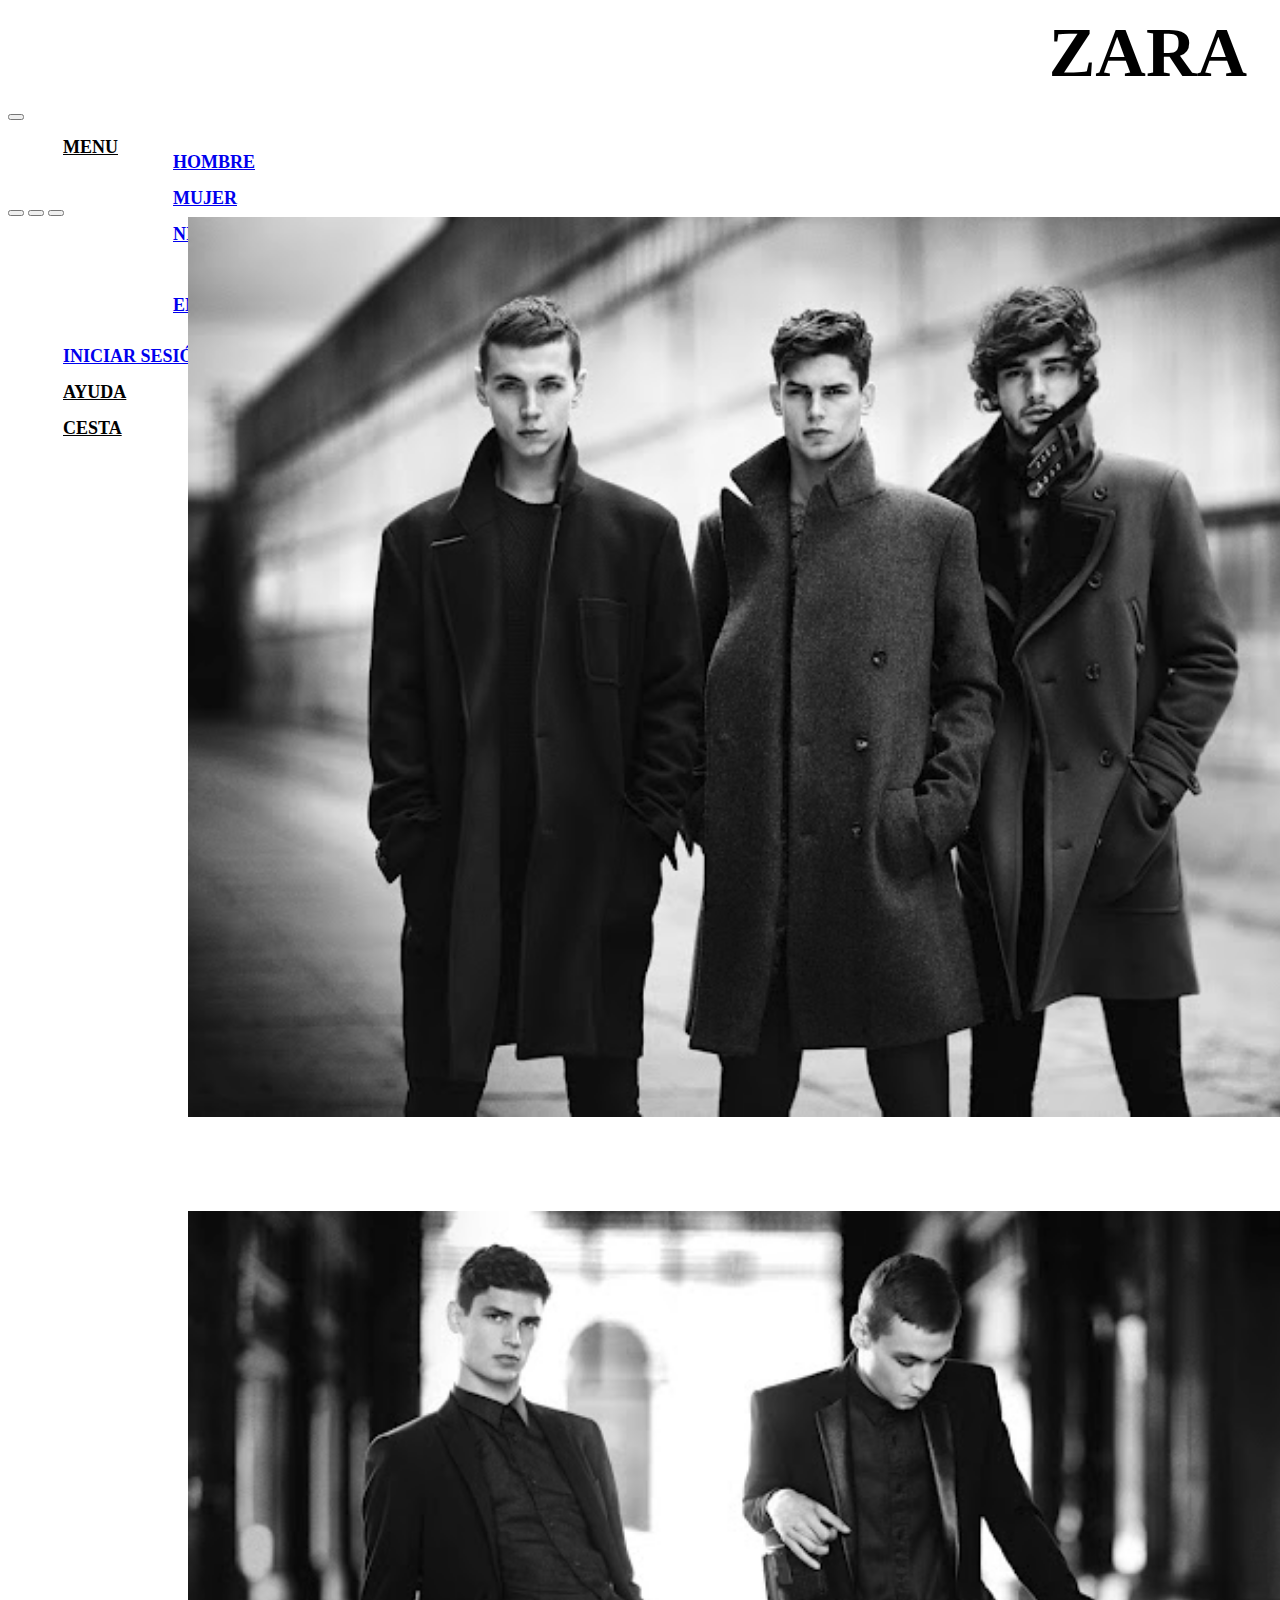
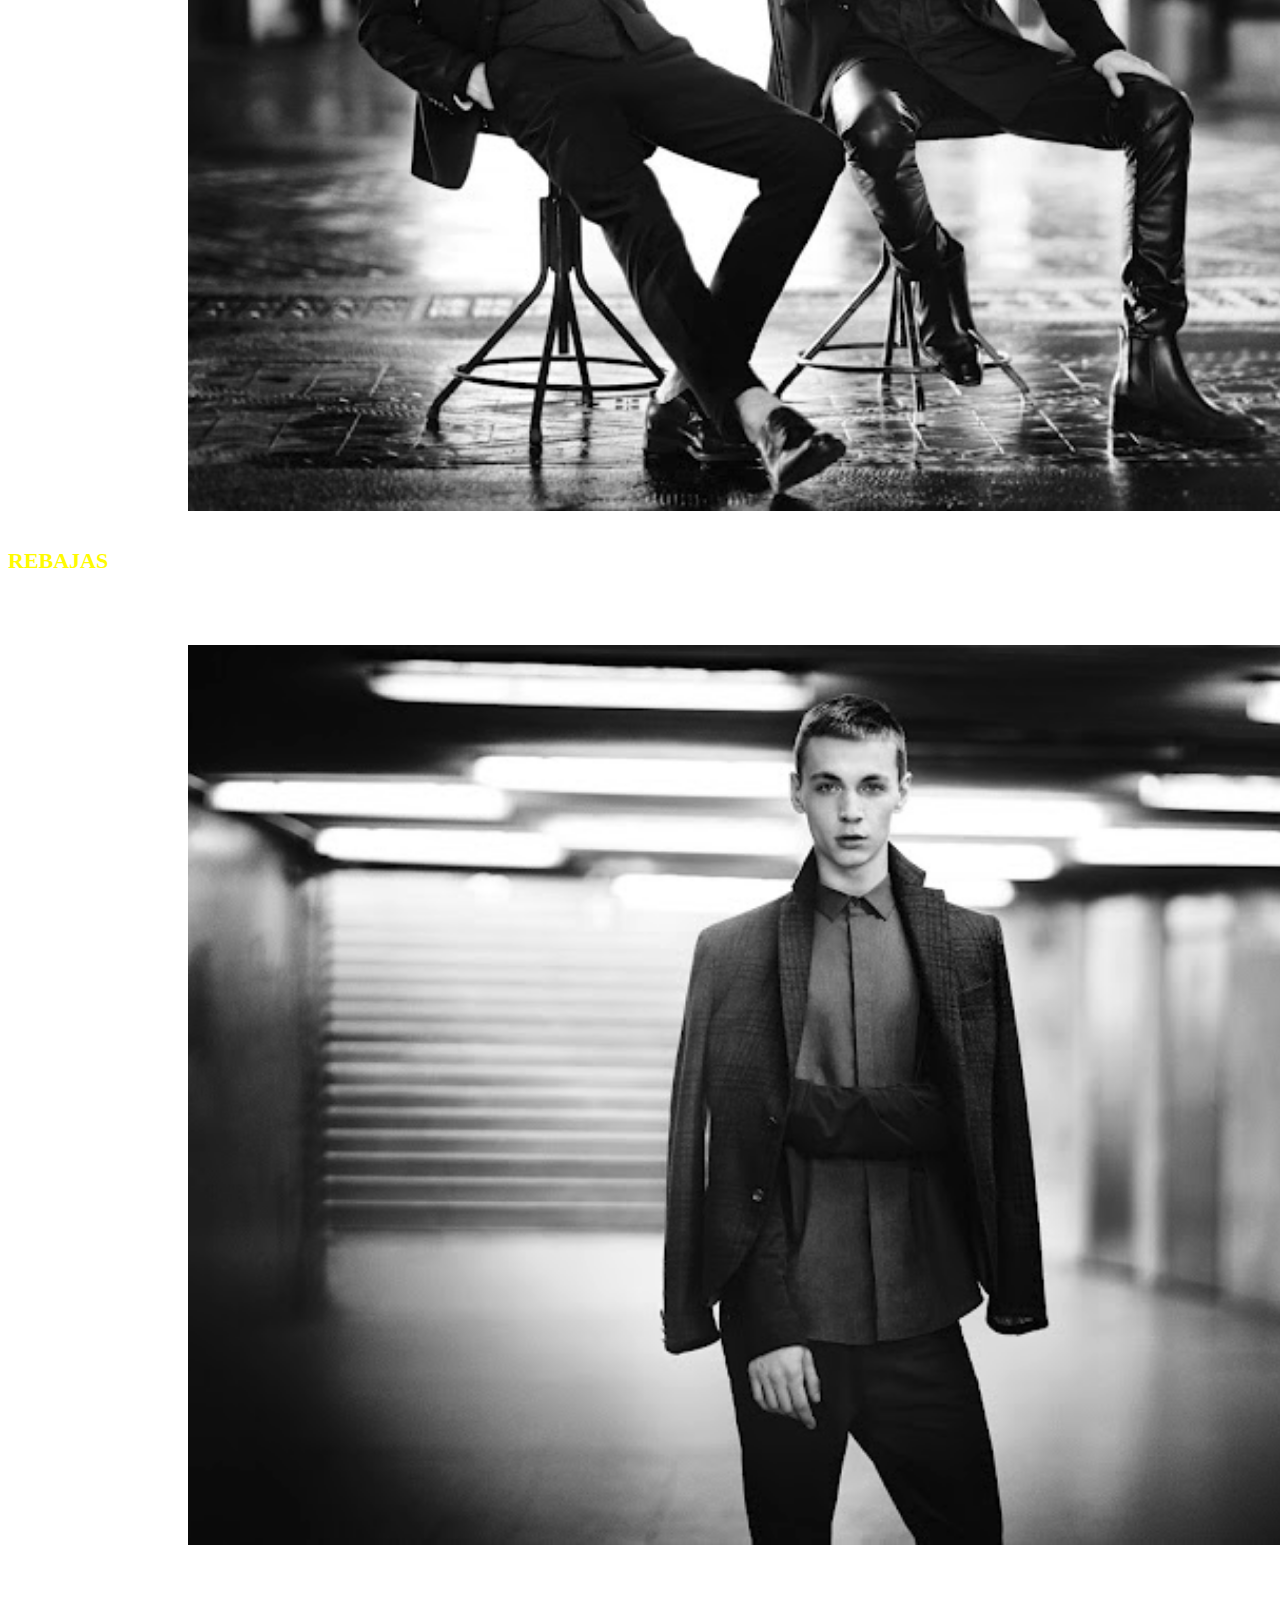
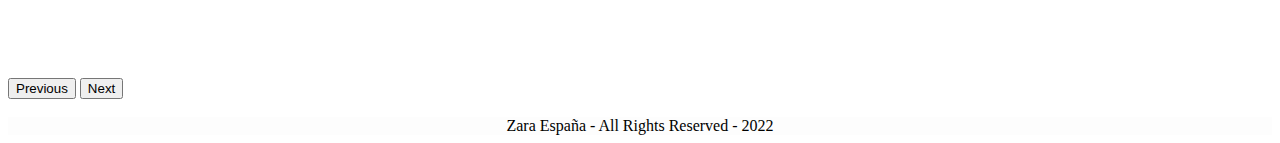
<file: index.html>
<!DOCTYPE html>
<html lang="en">

<head>
    <meta charset="UTF-8">
    <meta http-equiv="X-UA-Compatible" content="IE=edge">
    <meta name="viewport" content="width=device-width, initial-scale=1.0">
    <link href="https://cdn.jsdelivr.net/npm/bootstrap@5.1.3/dist/css/bootstrap.min.css" rel="stylesheet" integrity="sha384-1BmE4kWBq78iYhFldvKuhfTAU6auU8tT94WrHftjDbrCEXSU1oBoqyl2QvZ6jIW3" crossorigin="anonymous">
    <link rel="stylesheet" href="estiloIndex.css">
    <link rel="preconnect" href="https://fonts.googleapis.com">
<link rel="preconnect" href="https://fonts.gstatic.com" crossorigin>
<link rel="preconnect" href="https://fonts.googleapis.com">
<link rel="preconnect" href="https://fonts.gstatic.com" crossorigin>
    <link rel="shortcut icon" href="../Zara Logo.png" type="image/x-icon">

</head>

<body>
    <header>ZARA</header>
        <!-- <nav id="uno">
            <ul class="navegador-flex">
                <li><a href="hombrecategoria.html">MENU</a> 
                <li><a href="iniciarsesion.html">INICIAR SESION</a>
                <li><a href="chat.html">AYUDA</a>
                <li>CESTA</li>
            </ul>
        </nav> -->

        <nav class="navbar navbar-expand-lg navbar-light " style="height: 60px; background-color: white; color: black;">
            <div class="container-fluid">
              <a class="navbar-brand" href="#"></a>
              <button class="navbar-toggler" type="button" data-bs-toggle="collapse" data-bs-target="#navbarSupportedContent" aria-controls="navbarSupportedContent" aria-expanded="false" aria-label="Toggle navigation">
                <span class="navbar-toggler-icon"></span>
              </button>
              <div class="collapse navbar-collapse" id="navbarSupportedContent">
                <ul class="navbar-nav me-auto mb-2 mb-lg-0">
                    <li class="nav-item dropdown" >
                        <a class="nav-link dropdown-toggle" href="#" id="navbarDropdown" role="button" data-bs-toggle="dropdown" aria-expanded="false" style="color: black;">
                          MENU
                        </a>
                        <ul class="dropdown-menu" aria-labelledby="navbarDropdown">
                          <li><a class="dropdown-item" href="./pages/hombre.html">HOMBRE</a></li>
                          <li><a class="dropdown-item" href="./pages/mujer.html">MUJER</a></li>
                          <li><a class="dropdown-item" href="#">NIÑOS</a></li>
                          <li><hr class="dropdown-divider"></li>
                          <li><a class="dropdown-item" href="#">ENJOY IT</a></li>
                        </ul>
                      </li>
                  <li class="nav-item">
                    <a class="nav-link active" aria-current="page" href="./pages/iniciarsesion.html">INICIAR SESIÓN</a>
                  </li>
                  <li class="nav-item">
                    <a class="nav-link" href="./pages/ayuda.html" style="color: black;">AYUDA</a>
                  </li>
                  <li class="nav-item">
                    <a class="nav-link active" href="./pages/cesta.html" tabindex="-1" aria-disabled="true" style="color:black;" >CESTA</a>
                  </li>
                </ul>
                <form class="d-flex">
                  <input class="form-control me-2" type="search" placeholder="Escribe para buscar" aria-label="Search" style="height: 30px; text-align: left;margin: 20px 22px;">
                  <button class="btn btn-outline-success" type="submit" style="color: rgb(255, 255, 255); height: 40px; margin: 15px 15px; padding: 4px; border-radius: rgb(2, 2, 2);background-color: black;">BUSCAR</button>
                </form>
              </div>
            </div>
          </nav>
        <br><br>
          <div id="carouselExampleDark" class="carousel carousel-dark slide" data-bs-ride="carousel">
            <div class="carousel-indicators">
              <button type="button" data-bs-target="#carouselExampleDark" data-bs-slide-to="0" class="active" aria-current="true" aria-label="Slide 1"></button>
              <button type="button" data-bs-target="#carouselExampleDark" data-bs-slide-to="1" aria-label="Slide 2"></button>
              <button type="button" data-bs-target="#carouselExampleDark" data-bs-slide-to="2" aria-label="Slide 3"></button>
            </div>
            <div class="carousel-inner">
              <div class="carousel-item active" data-bs-interval="10000">
                <img src="./image/hombre_zara_campaña-fw-2013-14_0 (1).jpg" class="d-block w-80 divimg" alt="...">
                <div class="carousel-caption d-none d-md-block">
                  <h5 class="textoindex">NEW COLECTION</h5>
                  <p class="textoindex">Autumn - Winter 2022.</p>
                </div>
              </div>
              <div class="carousel-item" data-bs-interval="2000">
                <img src="./image/hombre_zara_campaña-fw-2013-14.jpg" class="d-block w-80 divimg" alt="...">
                <div class="carousel-caption d-none d-md-block">
                  <h5 class="textoindex" style="font-size: 22px;font-weight: bolder; color: rgb(255, 251, 0);">REBAJAS</h5>
                  <p class="textoindex">Valido hasta el 6 de Marzo de 2022.</p>
                </div>
              </div>
              <div class="carousel-item">
                <img src="./image/hombre_zara_campaña-fw-2013-14_5.jpg" class="d-block w-80 divimg" alt="...">
                <div class="carousel-caption d-none d-md-block">
                  <h5 class="textoindex" style="font-size: 22px;font-weight: bolder;">ENJOY IT</h5>
                  <p class="textoindex">Express yourself.</p>
                </div>
              </div>
            </div>
            <button class="carousel-control-prev" type="button" data-bs-target="#carouselExampleDark" data-bs-slide="prev">
              <span class="carousel-control-prev-icon" aria-hidden="true"></span>
              <span class="visually-hidden">Previous</span>
            </button>
            <button class="carousel-control-next" type="button" data-bs-target="#carouselExampleDark" data-bs-slide="next">
              <span class="carousel-control-next-icon" aria-hidden="true"></span>
              <span class="visually-hidden">Next</span>
            </button>
          </div>     
          <br>
          
 
<footer class="footer">Zara España - All Rights Reserved - 2022</footer>
<script src="https://cdn.jsdelivr.net/npm/bootstrap@5.1.3/dist/js/bootstrap.bundle.min.js" integrity="sha384-ka7Sk0Gln4gmtz2MlQnikT1wXgYsOg+OMhuP+IlRH9sENBO0LRn5q+8nbTov4+1p" crossorigin="anonymous"></script>

</body>

</html>
</file>
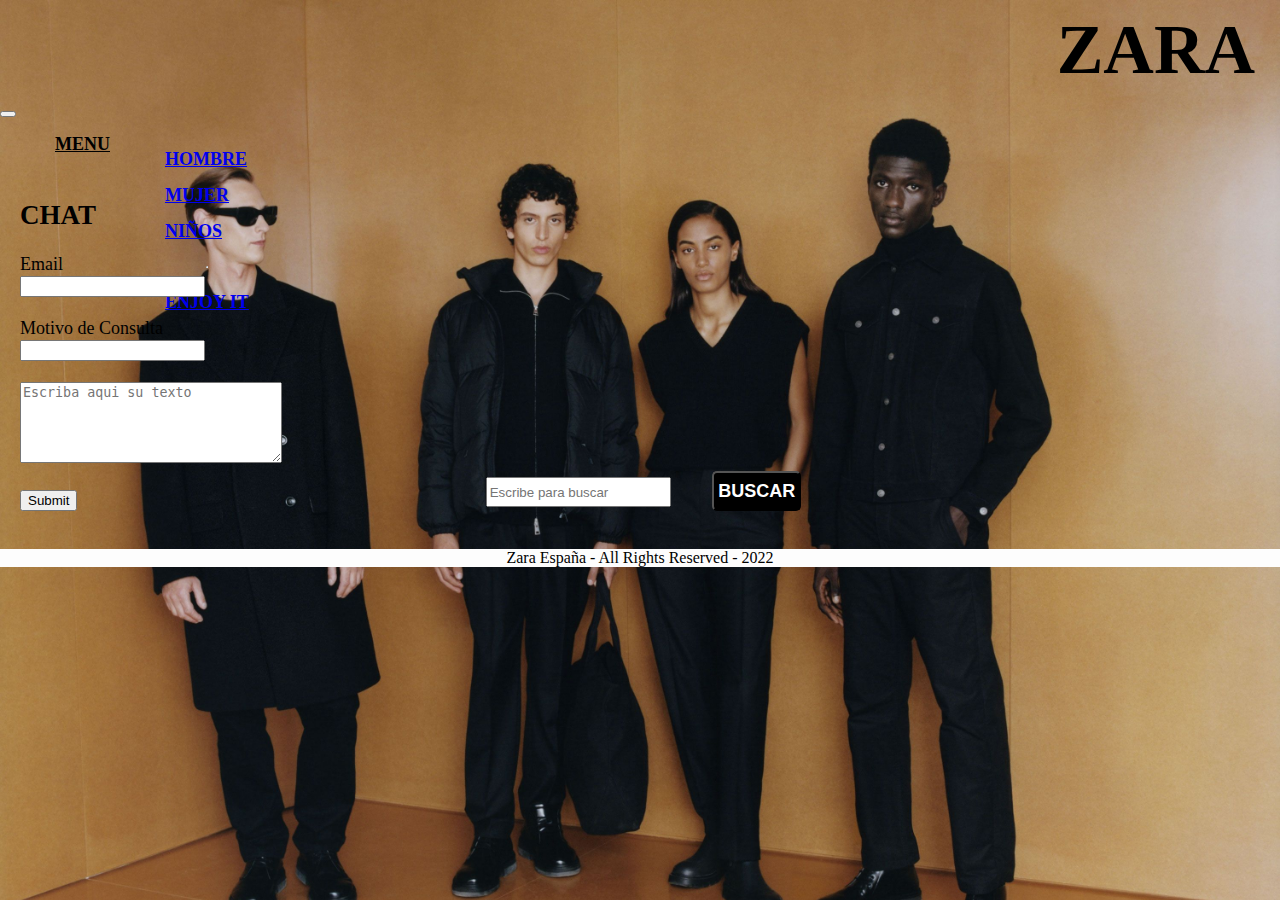
<file: pages/ayuda.html>
<!DOCTYPE html>
<html lang="en">

<head>
    <meta charset="UTF-8">
    <meta http-equiv="X-UA-Compatible" content="IE=edge">
    <meta name="viewport" content="width=device-width, initial-scale=1.0">
    <link href="https://cdn.jsdelivr.net/npm/bootstrap@5.1.3/dist/css/bootstrap.min.css" rel="stylesheet" integrity="sha384-1BmE4kWBq78iYhFldvKuhfTAU6auU8tT94WrHftjDbrCEXSU1oBoqyl2QvZ6jIW3" crossorigin="anonymous">
    <link rel="stylesheet" href="../estiloIndex.css">
    <link rel="preconnect" href="https://fonts.googleapis.com">
<link rel="preconnect" href="https://fonts.gstatic.com" crossorigin>
<link rel="preconnect" href="https://fonts.googleapis.com">
<link rel="preconnect" href="https://fonts.gstatic.com" crossorigin>
    <link rel="shortcut icon" href="../Zara Logo.png" type="image/x-icon">

</head>

<body class="fondodepantalla1">
    <header>ZARA</header>
        <!-- <nav id="uno">
            <ul class="navegador-flex">
                <li><a href="hombrecategoria.html">MENU</a> 
                <li><a href="iniciarsesion.html">INICIAR SESION</a>
                <li><a href="chat.html">AYUDA</a>
                <li>CESTA</li>
            </ul>
        </nav> -->

        <nav class="navbar navbar-expand-lg navbar-light" style="height: 60px; color: black;">
            <div class="container-fluid">
              <a class="navbar-brand" href="#"></a>
              <button class="navbar-toggler" type="button" data-bs-toggle="collapse" data-bs-target="#navbarSupportedContent" aria-controls="navbarSupportedContent" aria-expanded="false" aria-label="Toggle navigation">
                <span class="navbar-toggler-icon"></span>
              </button>
              <div class="collapse navbar-collapse" id="navbarSupportedContent">
                <ul class="navbar-nav me-auto mb-2 mb-lg-0">
                    <li class="nav-item dropdown" >
                        <a class="nav-link dropdown-toggle" href="#" id="navbarDropdown" role="button" data-bs-toggle="dropdown" aria-expanded="false" style="color: black;">
                          MENU
                        </a>
                        <ul class="dropdown-menu" aria-labelledby="navbarDropdown">
                          <li><a class="dropdown-item" href="./hombre.html">HOMBRE</a></li>
                          <li><a class="dropdown-item" href="./mujer.html">MUJER</a></li>
                          <li><a class="dropdown-item" href="#">NIÑOS</a></li>
                          <li><hr class="dropdown-divider"></li>
                          <li><a class="dropdown-item" href="#">ENJOY IT</a></li>
                        </ul>
                      </li>
                  <li class="nav-item">
                    <a class="nav-link active" aria-current="page" href="iniciarsesion.html">INICIAR SESIÓN</a>
                  </li>
                  <li class="nav-item" href=>
                    <a class="nav-link" href="./ayuda.html" style="color: black;" >AYUDA</a>
                  </li>
                  <li class="nav-item">
                    <a class="nav-link active" href="./cesta.html" tabindex="-1" aria-disabled="true" style="color: black;" >CESTA</a>
                  </li>
                </ul>
                <form class="d-flex">
                  <input class="form-control me-2" type="search" placeholder="Escribe para buscar" aria-label="Search" style="height: 30px; text-align: left;margin: 20px 22px;">
                  <button class="btn btn-outline-success" type="submit" style="color: rgb(255, 255, 255); height: 40px; margin: 15px 15px; padding: 4px; border-radius: rgb(2, 2, 2);background-color: black;">BUSCAR</button>
                </form>
              </div>
            </div>
          </nav>
        <br>
      

      
      
        <form style="background: left;" class="form">
          <h2>CHAT</h2>
          <label for="Email">Email</label>
          <br>
          <input type="email" id="Email">
          <br><br>
          <label for="MotivodeConsulta">Motivo de Consulta</label>
          <br>
          <input type="text" id=MotivodeConsulta>
          <br><br>
          <textarea name="" id="" cols="30" rows="5" placeholder="Escriba aqui su texto"></textarea>
          <br><br>
          <input type="submit">
          </form>
    

     <br>
     <footer class="footer">Zara España - All Rights Reserved - 2022</footer>
     <script src="https://cdn.jsdelivr.net/npm/bootstrap@5.1.3/dist/js/bootstrap.bundle.min.js" integrity="sha384-ka7Sk0Gln4gmtz2MlQnikT1wXgYsOg+OMhuP+IlRH9sENBO0LRn5q+8nbTov4+1p" crossorigin="anonymous"></script>

</body>


</html>
</file>
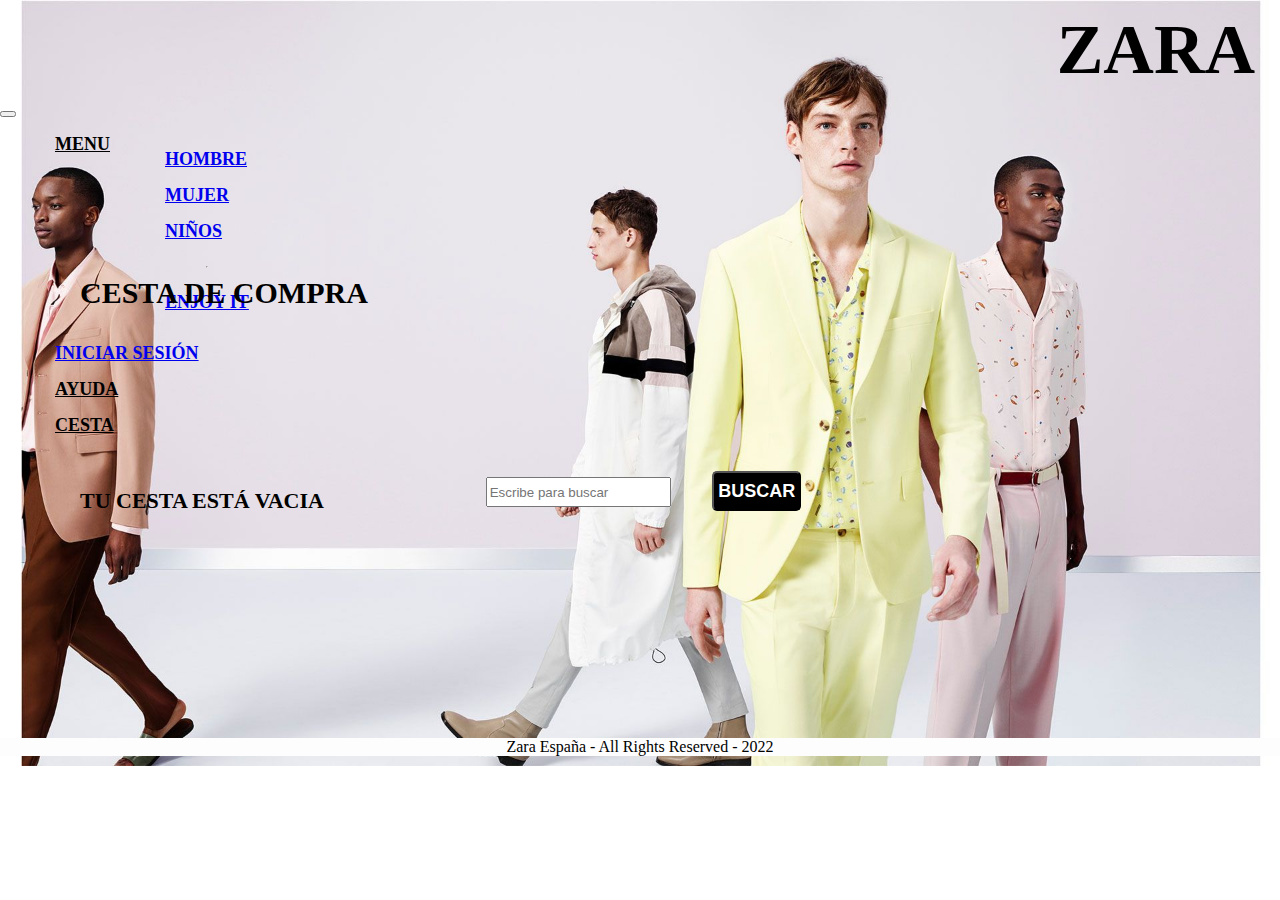
<file: pages/cesta.html>
<!DOCTYPE html>
<html lang="en">

<head>
    <meta charset="UTF-8">
    <meta http-equiv="X-UA-Compatible" content="IE=edge">
    <meta name="viewport" content="width=device-width, initial-scale=1.0">
    <link href="https://cdn.jsdelivr.net/npm/bootstrap@5.1.3/dist/css/bootstrap.min.css" rel="stylesheet" integrity="sha384-1BmE4kWBq78iYhFldvKuhfTAU6auU8tT94WrHftjDbrCEXSU1oBoqyl2QvZ6jIW3" crossorigin="anonymous">
    <link rel="stylesheet" href="../estiloIndex.css">
    <link rel="preconnect" href="https://fonts.googleapis.com">
<link rel="preconnect" href="https://fonts.gstatic.com" crossorigin>
<link rel="preconnect" href="https://fonts.googleapis.com">
<link rel="preconnect" href="https://fonts.gstatic.com" crossorigin>
    <link rel="shortcut icon" href="../Zara Logo.png" type="image/x-icon">

</head>

<body class="fondodepantalla">
    <header>ZARA</header>
        <!-- <nav id="uno">
            <ul class="navegador-flex">
                <li><a href="hombrecategoria.html">MENU</a> 
                <li><a href="iniciarsesion.html">INICIAR SESION</a>
                <li><a href="chat.html">AYUDA</a>
                <li>CESTA</li>
            </ul>
        </nav> -->

        <nav class="navbar navbar-expand-lg navbar-light " style="height: 60px; color: black;">
            <div class="container-fluid">
              <a class="navbar-brand" href="#"></a>
              <button class="navbar-toggler" type="button" data-bs-toggle="collapse" data-bs-target="#navbarSupportedContent" aria-controls="navbarSupportedContent" aria-expanded="false" aria-label="Toggle navigation">
                <span class="navbar-toggler-icon"></span>
              </button>
              <div class="collapse navbar-collapse" id="navbarSupportedContent">
                <ul class="navbar-nav me-auto mb-2 mb-lg-0">
                    <li class="nav-item dropdown" >
                        <a class="nav-link dropdown-toggle" href="#" id="navbarDropdown" role="button" data-bs-toggle="dropdown" aria-expanded="false" style="color: black;">
                          MENU
                        </a>
                        <ul class="dropdown-menu" aria-labelledby="navbarDropdown">
                          <li><a class="dropdown-item" href="./hombre.html">HOMBRE</a></li>
                          <li><a class="dropdown-item" href="./mujer.html">MUJER</a></li>
                          <li><a class="dropdown-item" href="#">NIÑOS</a></li>
                          <li><hr class="dropdown-divider"></li>
                          <li><a class="dropdown-item" href="#">ENJOY IT</a></li>
                        </ul>
                      </li>
                  <li class="nav-item">
                    <a class="nav-link active" aria-current="page" href="./iniciarsesion.html">INICIAR SESIÓN</a>
                  </li>
                  <li class="nav-item">
                    <a class="nav-link" href="./ayuda.html" style="color: black;">AYUDA</a>
                  </li>
                  <li class="nav-item">
                    <a class="nav-link active" href="./cesta.html" tabindex="-1" aria-disabled="true" style="color: black;" >CESTA</a>
                  </li>
                </ul>
                <form class="d-flex">
                  <input class="form-control me-2" type="search" placeholder="Escribe para buscar" aria-label="Search" style="height: 30px; text-align: left;margin: 20px 22px;">
                  <button class="btn btn-outline-success" type="submit" style="color: rgb(255, 255, 255); height: 40px; margin: 15px 15px; padding: 4px; border-radius: rgb(2, 2, 2);background-color: black;">BUSCAR</button>
                </form>
              </div>
            </div>
          </nav>
        <br><br>
       
        <h2 style="font-weight: bolder; font-size: 30px;margin: 80px;color: black;">CESTA DE COMPRA</h2>
        <br>
        <h3 style="font-weight: bold;font-size: 22px;margin: 80px;color: black;">TU CESTA ESTÁ VACIA</h3> 

          <br><br><br><br><br><br><br><br>
          
 
<footer class="footer">Zara España - All Rights Reserved - 2022</footer>
<script src="https://cdn.jsdelivr.net/npm/bootstrap@5.1.3/dist/js/bootstrap.bundle.min.js" integrity="sha384-ka7Sk0Gln4gmtz2MlQnikT1wXgYsOg+OMhuP+IlRH9sENBO0LRn5q+8nbTov4+1p" crossorigin="anonymous"></script>

</body>

</html>
</file>
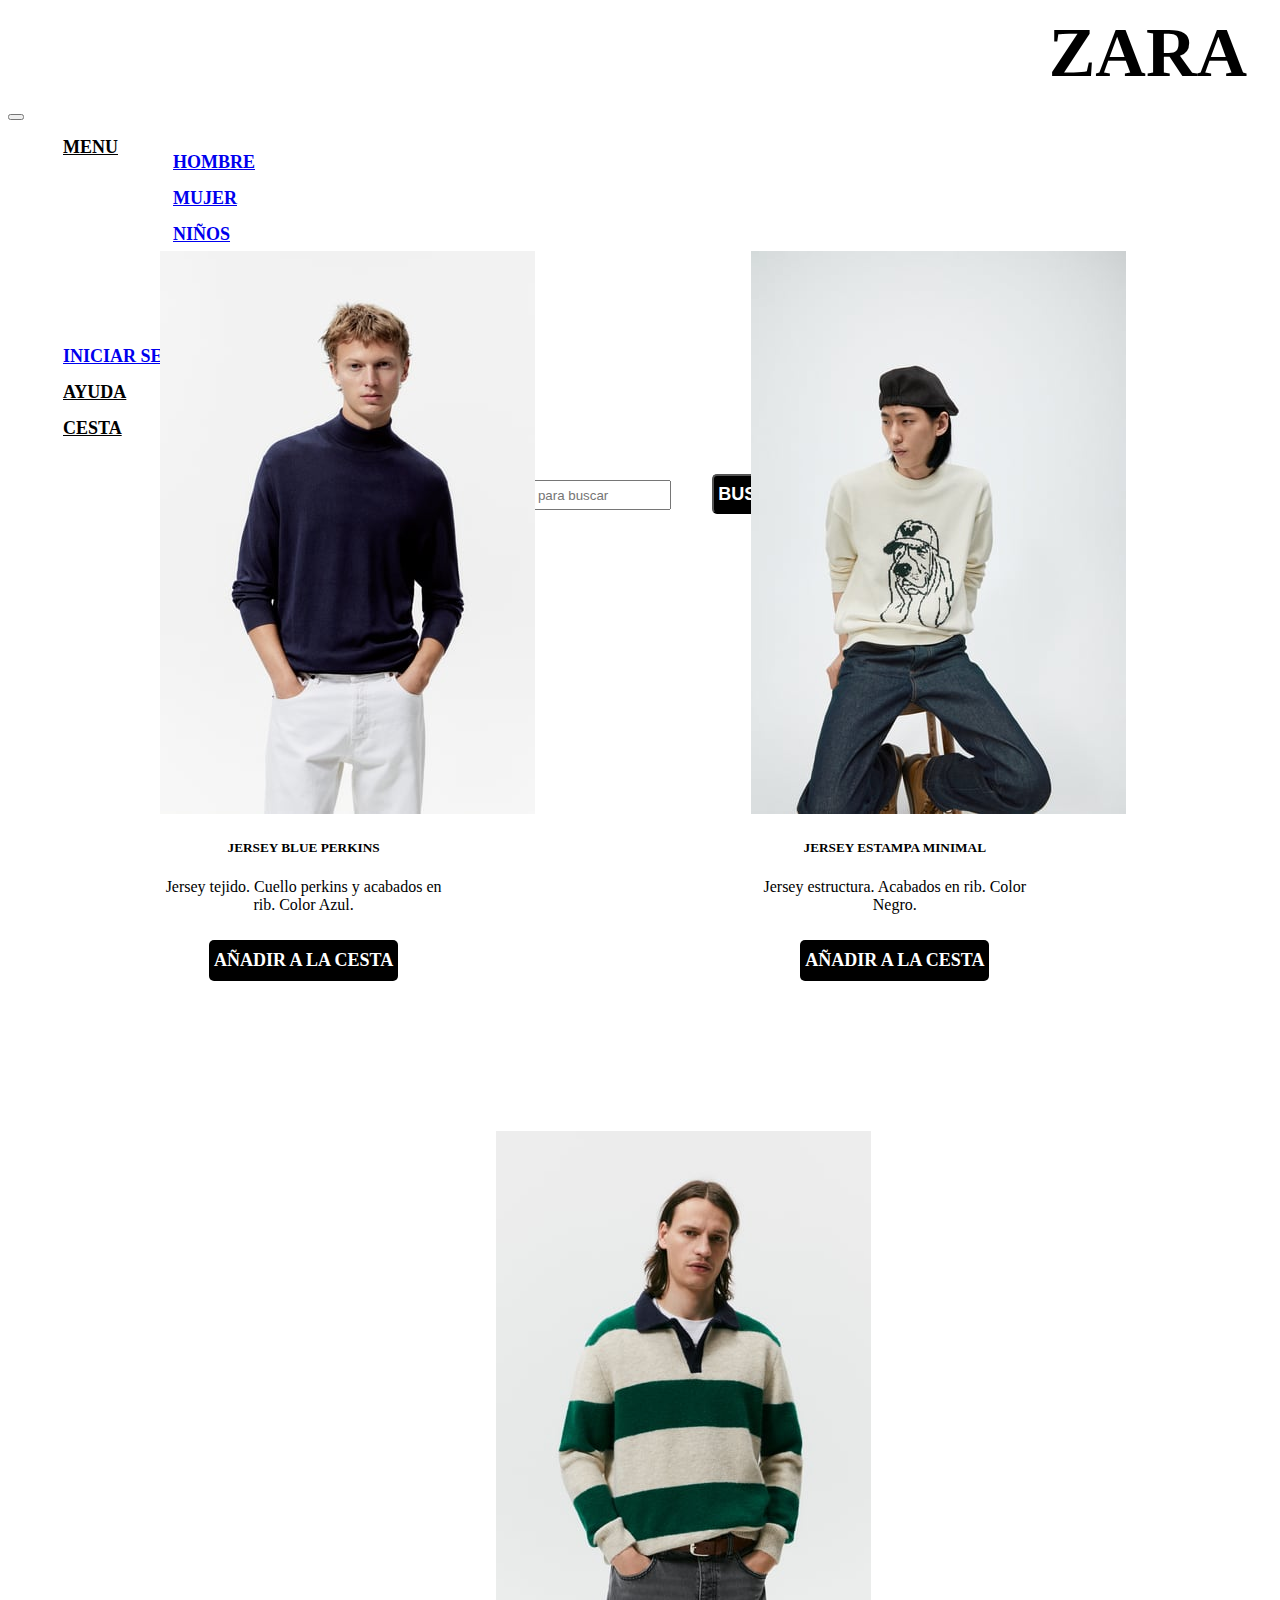
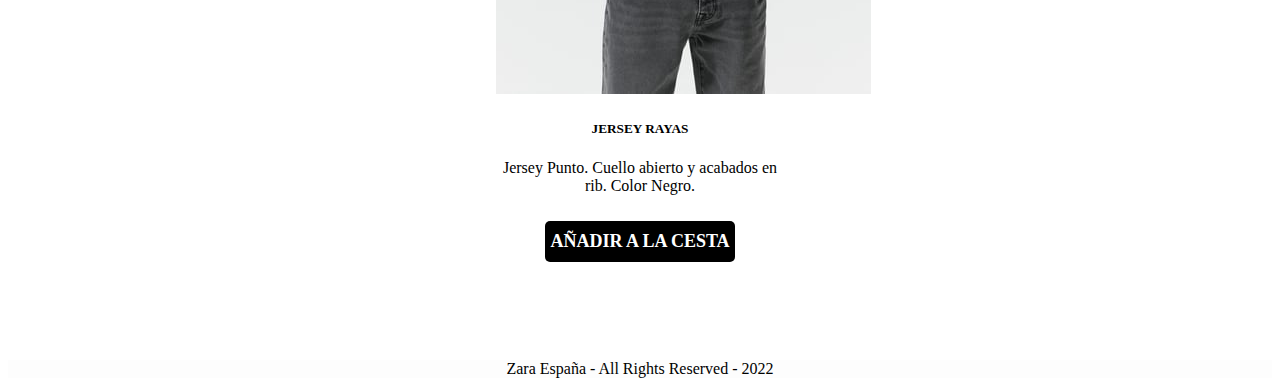
<file: pages/hombre.html>
<!DOCTYPE html>
<html lang="en">

<head>
    <meta charset="UTF-8">
    <meta http-equiv="X-UA-Compatible" content="IE=edge">
    <meta name="viewport" content="width=device-width, initial-scale=1.0">
    <link href="https://cdn.jsdelivr.net/npm/bootstrap@5.1.3/dist/css/bootstrap.min.css" rel="stylesheet" integrity="sha384-1BmE4kWBq78iYhFldvKuhfTAU6auU8tT94WrHftjDbrCEXSU1oBoqyl2QvZ6jIW3" crossorigin="anonymous">
    <link rel="stylesheet" href="../estiloIndex.css">
    <link rel="preconnect" href="https://fonts.googleapis.com">
<link rel="preconnect" href="https://fonts.gstatic.com" crossorigin>
<link rel="preconnect" href="https://fonts.googleapis.com">
<link rel="preconnect" href="https://fonts.gstatic.com" crossorigin>
    <link rel="shortcut icon" href="../Zara Logo.png" type="image/x-icon">

</head>

<body>
    <header>ZARA</header>
        <!-- <nav id="uno">
            <ul class="navegador-flex">
                <li><a href="hombrecategoria.html">MENU</a> 
                <li><a href="iniciarsesion.html">INICIAR SESION</a>
                <li><a href="chat.html">AYUDA</a>
                <li>CESTA</li>
            </ul>
        </nav> -->
        <nav class="navbar navbar-expand-lg navbar-light " style="height: 60px; color: black;">
          <div class="container-fluid">
            <a class="navbar-brand" href="#"></a>
            <button class="navbar-toggler" type="button" data-bs-toggle="collapse" data-bs-target="#navbarSupportedContent" aria-controls="navbarSupportedContent" aria-expanded="false" aria-label="Toggle navigation">
              <span class="navbar-toggler-icon"></span>
            </button>
            <div class="collapse navbar-collapse" id="navbarSupportedContent">
              <ul class="navbar-nav me-auto mb-2 mb-lg-0">
                  <li class="nav-item dropdown" >
                      <a class="nav-link dropdown-toggle" href="#" id="navbarDropdown" role="button" data-bs-toggle="dropdown" aria-expanded="false" style="color: black;">
                        MENU
                      </a>
                      <ul class="dropdown-menu" aria-labelledby="navbarDropdown">
                        <li><a class="dropdown-item" href="./hombre.html">HOMBRE</a></li>
                        <li><a class="dropdown-item" href="./mujer.html">MUJER</a></li>
                        <li><a class="dropdown-item" href="#">NIÑOS</a></li>
                        <li><hr class="dropdown-divider"></li>
                        <li><a class="dropdown-item" href="#">ENJOY IT</a></li>
                      </ul>
                    </li>
                <li class="nav-item">
                  <a class="nav-link active" aria-current="page" href="./iniciarsesion.html">INICIAR SESIÓN</a>
                </li>
                <li class="nav-item">
                  <a class="nav-link" href="./ayuda.html" style="color: black;">AYUDA</a>
                </li>
                <li class="nav-item">
                  <a class="nav-link active" tabindex="-1" aria-disabled="true" style="color: black;" href="./cesta.html">CESTA</a>
                </li>
              </ul>
              <form class="d-flex">
                <input class="form-control me-2" type="search" placeholder="Escribe para buscar" aria-label="Search" style="height: 30px; text-align: left;margin: 20px 22px;">
                <button class="btn btn-outline-success" type="submit" style="color: rgb(255, 255, 255); height: 40px; margin: 15px 15px; padding: 4px; border-radius: rgb(2, 2, 2);background-color: black;">BUSCAR</button>
              </form>
            </div>
          </div>
        </nav>
        <br>
        <div class="card-group card-flex">
        <div class="card" style="width: 18rem;margin: 40px;padding: 30px;">
          <img src="../image/Jerseyblue.jpg" class="card-img-top" alt="...">
          <div class="card-body" style="text-align: center;">
            <h5 class="card-title">JERSEY BLUE PERKINS</h5>
            <p class="card-text">Jersey tejido. Cuello perkins y acabados en rib. Color Azul.</p>
            <a href="#" class="btn btn-primary" style="color: rgb(255, 255, 255); background-color: black;">AÑADIR A LA CESTA</a>
          </div>
        </div>
        <br>
        <div class="card" style="width: 18rem; margin: 40px;padding: 30px;">
          <img src="../image/jerseyestampa.jpg" class="card-img-top" alt="...">
          <div class="card-body" style="text-align: center;" >
            <h5 class="card-title">JERSEY ESTAMPA MINIMAL</h5>
            <p class="card-text">Jersey estructura. Acabados en rib. Color Negro.</p>
            <a href="#" class="btn btn-primary " style="color: rgb(255, 255, 255); background-color: black;" >AÑADIR A LA CESTA</a>
          </div>
        </div>
        <br>
        <div class="card" style="width: 18rem; margin: 40px;padding: 30px;">
          <img src="../image/jerseyrayas.jpg" class="card-img-top" alt="...">
          <div class="card-body" style="text-align: center;">
            <h5 class="card-title">JERSEY RAYAS</h5>
            <p class="card-text">Jersey Punto. Cuello abierto y acabados en rib. Color Negro.</p>
            <a href="#" class="btn btn-primary" style="color: rgb(255, 255, 255); background-color:black;" >AÑADIR A LA CESTA</a>
          </div>
        </div>  
      </div>  
    </div> 
          <br>

     <footer class="footer">Zara España - All Rights Reserved - 2022</footer>
     <script src="https://cdn.jsdelivr.net/npm/bootstrap@5.1.3/dist/js/bootstrap.bundle.min.js" integrity="sha384-ka7Sk0Gln4gmtz2MlQnikT1wXgYsOg+OMhuP+IlRH9sENBO0LRn5q+8nbTov4+1p" crossorigin="anonymous"></script>
</body>

</html>
</file>
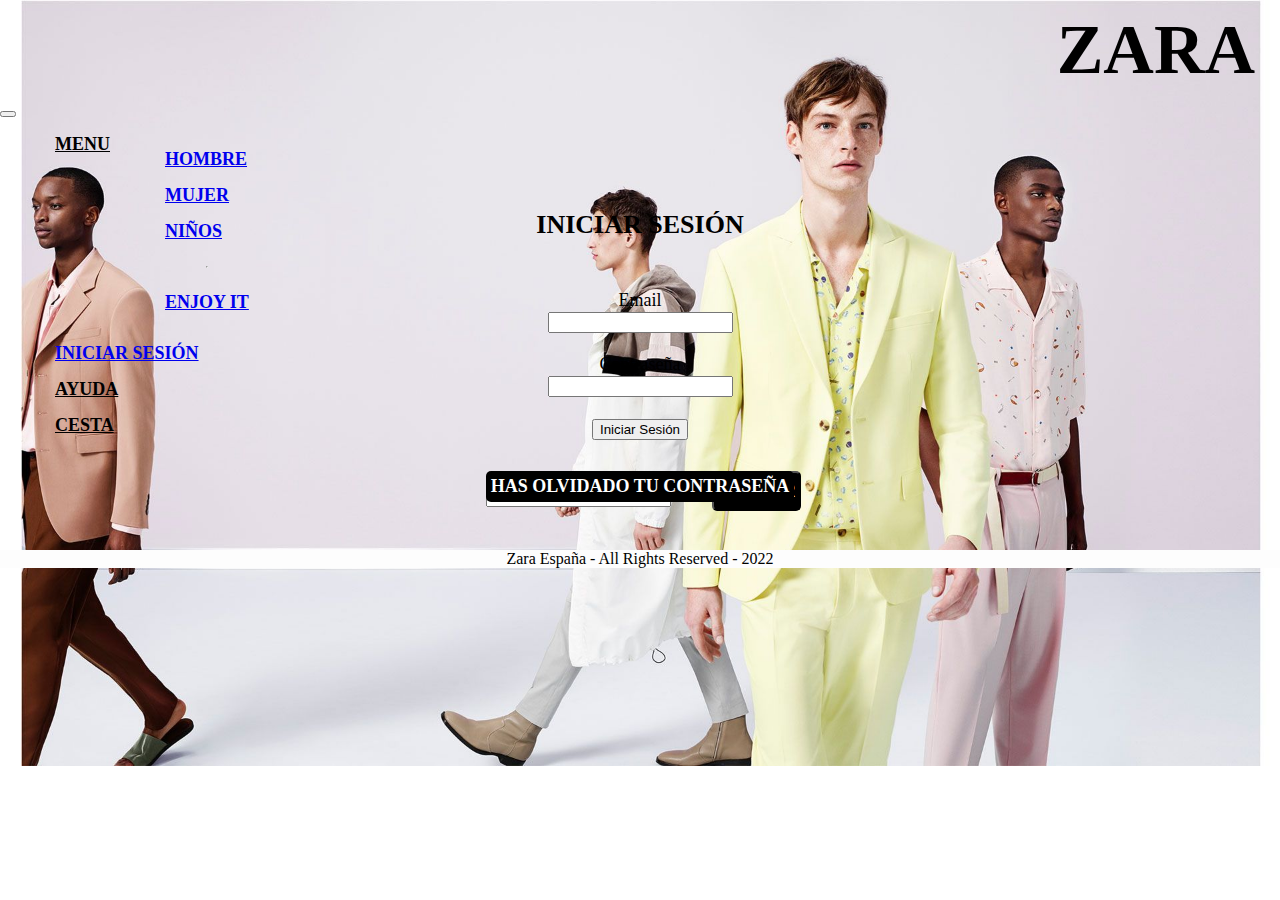
<file: pages/iniciarsesion.html>
<!DOCTYPE html>
<html lang="en">

<head>
    <meta charset="UTF-8">
    <meta http-equiv="X-UA-Compatible" content="IE=edge">
    <meta name="viewport" content="width=device-width, initial-scale=1.0">
    <link href="https://cdn.jsdelivr.net/npm/bootstrap@5.1.3/dist/css/bootstrap.min.css" rel="stylesheet" integrity="sha384-1BmE4kWBq78iYhFldvKuhfTAU6auU8tT94WrHftjDbrCEXSU1oBoqyl2QvZ6jIW3" crossorigin="anonymous">
    <link rel="stylesheet" href="../estiloIndex.css">
    <link rel="preconnect" href="https://fonts.googleapis.com">
<link rel="preconnect" href="https://fonts.gstatic.com" crossorigin>
<link rel="preconnect" href="https://fonts.googleapis.com">
<link rel="preconnect" href="https://fonts.gstatic.com" crossorigin>
    <link rel="shortcut icon" href="../Zara Logo.png" type="image/x-icon">

</head>

<body class="fondodepantalla">
    <header>ZARA</header>
        <!-- <nav id="uno">
            <ul class="navegador-flex">
                <li><a href="hombrecategoria.html">MENU</a> 
                <li><a href="iniciarsesion.html">INICIAR SESION</a>
                <li><a href="chat.html">AYUDA</a>
                <li>CESTA</li>
            </ul>
        </nav> -->

        <nav class="navbar navbar-expand-lg navbar-light" style="height: 60px; color: black;">
            <div class="container-fluid">
              <a class="navbar-brand" href="#"></a>
              <button class="navbar-toggler" type="button" data-bs-toggle="collapse" data-bs-target="#navbarSupportedContent" aria-controls="navbarSupportedContent" aria-expanded="false" aria-label="Toggle navigation">
                <span class="navbar-toggler-icon"></span>
              </button>
              <div class="collapse navbar-collapse" id="navbarSupportedContent">
                <ul class="navbar-nav me-auto mb-2 mb-lg-0">
                    <li class="nav-item dropdown" >
                        <a class="nav-link dropdown-toggle" href="#" id="navbarDropdown" role="button" data-bs-toggle="dropdown" aria-expanded="false" style="color: black;">
                          MENU
                        </a>
                        <ul class="dropdown-menu" aria-labelledby="navbarDropdown">
                          <li><a class="dropdown-item" href="./hombre.html">HOMBRE</a></li>
                          <li><a class="dropdown-item" href="./mujer.html">MUJER</a></li>
                          <li><a class="dropdown-item" href="#">NIÑOS</a></li>
                          <li><hr class="dropdown-divider"></li>
                          <li><a class="dropdown-item" href="#">ENJOY IT</a></li>
                        </ul>
                      </li>
                  <li class="nav-item">
                    <a class="nav-link active" aria-current="page" href="iniciarsesion.html">INICIAR SESIÓN</a>
                  </li>
                  <li class="nav-item" href=>
                    <a class="nav-link" href="./ayuda.html" style="color: black;" >AYUDA</a>
                  </li>
                  <li class="nav-item">
                    <a class="nav-link active" href="./cesta.html" tabindex="-1" aria-disabled="true" style="color: black;">CESTA</a>
                  </li>
                </ul>
                <form class="d-flex">
                  <input class="form-control me-2" type="search" placeholder="Escribe para buscar" aria-label="Search" style="height: 30px; text-align: left;margin: 20px 22px;">
                  <button class="btn btn-outline-success" type="submit" style="color: rgb(255, 255, 255); height: 40px; margin: 15px 15px; padding: 4px; border-radius: rgb(2, 2, 2);background-color: black;">BUSCAR</button>
                </form>
              </div>
            </div>
          </nav>
        
      <mai>

      
      <form>
          <h2 class="inicioSesion" style="font-size: 26px; font-weight: bold;">INICIAR SESIÓN</h2>
        <label for="Email">Email</label>
        <br>
        <input type="email" id="Email">
        <br><br>
        <label for="Password">Contraseña</label>
        <br>
        <input type="password" id=Password>
        <br><br>
        <input type="submit" value="Iniciar Sesión">
        <br><br>
        <a href="#" class="btn btn-primary" style="color: rgb(255, 255, 255); background-color:black; padding: 5px;" >HAS OLVIDADO TU CONTRASEÑA</a>
        </form>
      </main>

     <br>
     <footer class="footer">Zara España - All Rights Reserved - 2022</footer>
     <script src="https://cdn.jsdelivr.net/npm/bootstrap@5.1.3/dist/js/bootstrap.bundle.min.js" integrity="sha384-ka7Sk0Gln4gmtz2MlQnikT1wXgYsOg+OMhuP+IlRH9sENBO0LRn5q+8nbTov4+1p" crossorigin="anonymous"></script>
</body>


</html>
</file>
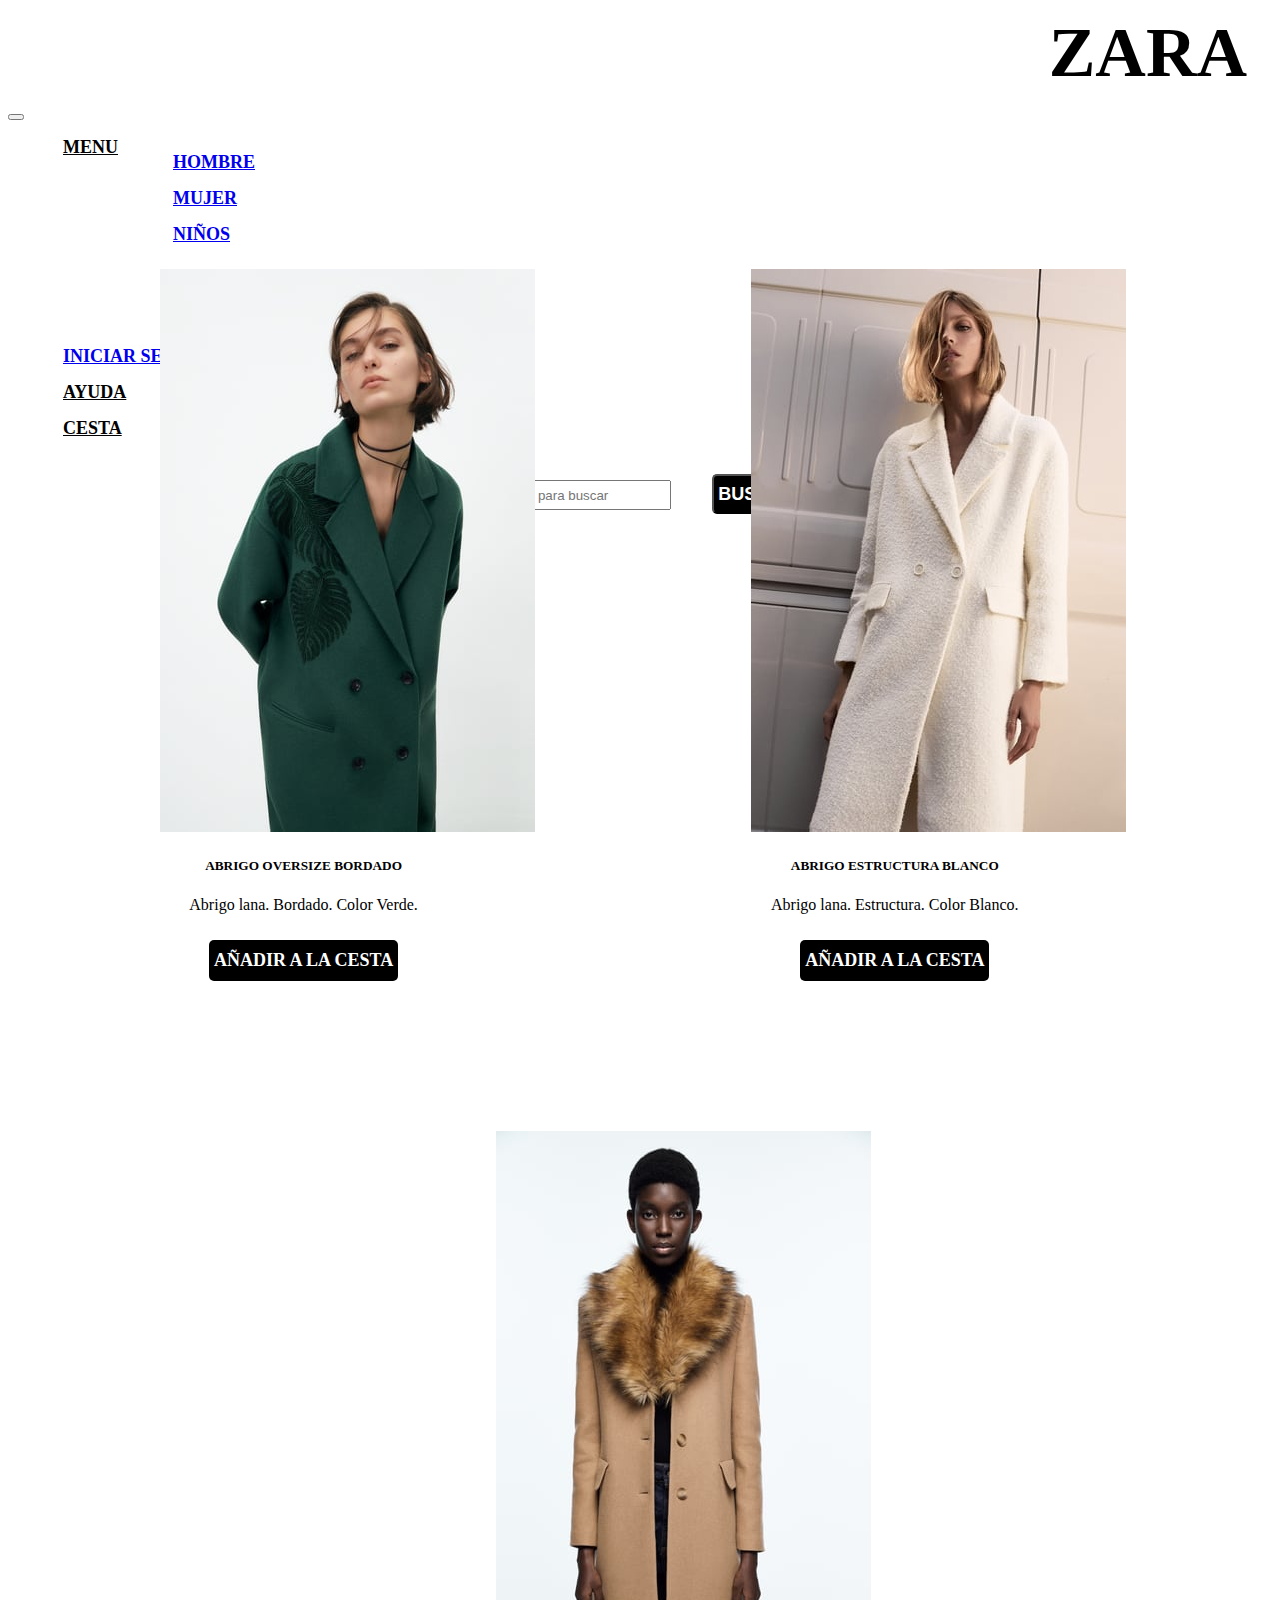
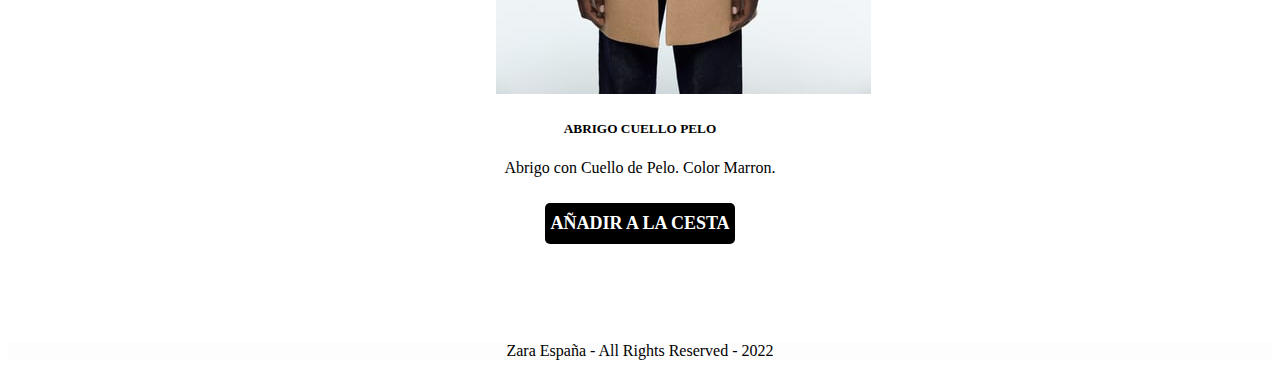
<file: pages/mujer.html>
<!DOCTYPE html>
<html lang="en">

<head>
    <meta charset="UTF-8">
    <meta http-equiv="X-UA-Compatible" content="IE=edge">
    <meta name="viewport" content="width=device-width, initial-scale=1.0">
    <link href="https://cdn.jsdelivr.net/npm/bootstrap@5.1.3/dist/css/bootstrap.min.css" rel="stylesheet" integrity="sha384-1BmE4kWBq78iYhFldvKuhfTAU6auU8tT94WrHftjDbrCEXSU1oBoqyl2QvZ6jIW3" crossorigin="anonymous">
    <link rel="stylesheet" href="../estiloIndex.css">
    <link rel="preconnect" href="https://fonts.googleapis.com">
<link rel="preconnect" href="https://fonts.gstatic.com" crossorigin>
<link rel="preconnect" href="https://fonts.googleapis.com">
<link rel="preconnect" href="https://fonts.gstatic.com" crossorigin>
    <link rel="shortcut icon" href="../Zara Logo.png" type="image/x-icon">

</head>

<body>
    <header>ZARA</header>
        <!-- <nav id="uno">
            <ul class="navegador-flex">
                <li><a href="hombrecategoria.html">MENU</a> 
                <li><a href="iniciarsesion.html">INICIAR SESION</a>
                <li><a href="chat.html">AYUDA</a>
                <li>CESTA</li>
            </ul>
        </nav> -->

        <nav class="navbar navbar-expand-lg navbar-light " style="height: 60px; background-color: white; color: black;">
          <div class="container-fluid">
            <a class="navbar-brand" href="#"></a>
            <button class="navbar-toggler" type="button" data-bs-toggle="collapse" data-bs-target="#navbarSupportedContent" aria-controls="navbarSupportedContent" aria-expanded="false" aria-label="Toggle navigation">
              <span class="navbar-toggler-icon"></span>
            </button>
            <div class="collapse navbar-collapse" id="navbarSupportedContent">
              <ul class="navbar-nav me-auto mb-2 mb-lg-0">
                  <li class="nav-item dropdown" >
                      <a class="nav-link dropdown-toggle" href="#" id="navbarDropdown" role="button" data-bs-toggle="dropdown" aria-expanded="false" style="color: black;">
                        MENU
                      </a>
                      <ul class="dropdown-menu" aria-labelledby="navbarDropdown">
                        <li><a class="dropdown-item" href="./hombre.html">HOMBRE</a></li>
                        <li><a class="dropdown-item" href="./mujer.html">MUJER</a></li>
                        <li><a class="dropdown-item" href="#">NIÑOS</a></li>
                        <li><hr class="dropdown-divider"></li>
                        <li><a class="dropdown-item" href="#">ENJOY IT</a></li>
                      </ul>
                    </li>
                <li class="nav-item">
                  <a class="nav-link active" aria-current="page" href="./iniciarsesion.html">INICIAR SESIÓN</a>
                </li>
                <li class="nav-item">
                  <a class="nav-link" href="./ayuda.html" style="color: black;">AYUDA</a>
                </li>
                <li class="nav-item">
                  <a class="nav-link active" href="./cesta.html" tabindex="-1" aria-disabled="true" style="color: black;" >CESTA</a>
                </li>
              </ul>
              <form class="d-flex">
                <input class="form-control me-2" type="search" placeholder="Escribe para buscar" aria-label="Search" style="height: 30px; text-align: left;margin: 20px 22px;">
                <button class="btn btn-outline-success" type="submit" style="color: rgb(255, 255, 255); height: 40px; margin: 15px 15px; padding: 4px; border-radius: rgb(2, 2, 2);background-color: black;">BUSCAR</button>
              </form>
            </div>
          </div>
        </nav>
        <br><br>
        <div class="card-group card-flex">
        <div class="card" style="width: 18rem;margin: 40px;padding: 30px;">
          <img src="../image/abrigomujerverde.jpg" class="card-img-top" alt="...">
          <div class="card-body" style="text-align: center;">
            <h5 class="card-title">ABRIGO OVERSIZE BORDADO</h5>
            <p class="card-text">Abrigo lana. Bordado. Color Verde.</p>
            <a href="#" class="btn btn-primary" style="color: rgb(255, 255, 255); background-color: black;">AÑADIR A LA CESTA</a>
          </div>
        </div>
  <br>
        <div class="card" style="width: 18rem; margin: 40px;padding: 30px;">
          <img src="../image/abrigoBlancomujer.jpg" class="card-img-top" alt="...">
          <div class="card-body" style="text-align: center;" >
            <h5 class="card-title">ABRIGO ESTRUCTURA BLANCO</h5>
            <p class="card-text">Abrigo lana. Estructura. Color Blanco.</p>
            <a href="#" class="btn btn-primary " style="color: rgb(255, 255, 255); background-color: black;" >AÑADIR A LA CESTA</a>
          </div>
        </div>
        <br>
        <div class="card" style="width: 18rem; margin: 40px;padding: 30px;">
          <img src="../image/abrigopelomujer.jpg" class="card-img-top" alt="...">
          <div class="card-body" style="text-align: center;">
            <h5 class="card-title">ABRIGO CUELLO PELO</h5>
            <p class="card-text">Abrigo con Cuello de Pelo. Color Marron.</p>
            <a href="#" class="btn btn-primary" style="color: rgb(255, 255, 255); background-color:black;" >AÑADIR A LA CESTA</a>
          </div>
        </div> 
      </div>  
      






     <br>
     <footer class="footer">Zara España - All Rights Reserved - 2022</footer>
     <script src="https://cdn.jsdelivr.net/npm/bootstrap@5.1.3/dist/js/bootstrap.bundle.min.js" integrity="sha384-ka7Sk0Gln4gmtz2MlQnikT1wXgYsOg+OMhuP+IlRH9sENBO0LRn5q+8nbTov4+1p" crossorigin="anonymous"></script>
</body>

</html>
</file>
<file: estiloIndex.css>
/*Estilos Generales*/ 

body {
    background-color: rgb(255, 255, 255);
    font-family: 'Romana', Times, serif;
   }
   /* Index*/
header {
    color: rgb(0, 0, 0);
    padding: 5px;
    margin: 5px 20px;
    font-weight: bold;
    font-size: 70px;
    font-style: normal;
    text-align: end;
}

body header nav {
    background-color: tomato;
}
nav ul li { 
display: flex;

color: rgb(0, 0, 0);
font-size: 18px;
font-weight: bold;
border-radius: 5px;
padding: px;
margin: 15px;
list-style-type: none;
text-align: center;

}

.navegador-flex {
    display: flex;
    background-color: rgb(49, 32, 32);
    flex-direction: row;
    flex-wrap: nowrap; /* Multilinea*/
    list-style-type: none;
    justify-content: space-evenly;
    align-items: center;
}

li:hover {
    background-color: rgb(71, 71, 75);
    color: white;
    
}
body nav form {
    
    color: white;
    height: 60px;
}
h5:hover {
    font-size: 20px;
    color: rgb(0, 0, 0);
    font-weight: bolder;
}


form:hover {
    background-image: url(./image/hombre_zara_campaña-fw-2013-14_0\ \(1\).jpg);
    background-repeat: no-repeat;
    background-position-x: center;
    color: rgb(0, 0, 0);
    font-weight: bold;
}
.footer {
    color: rgb(0, 0, 0);
    font-size: 16px;
    text-align: center;
    background-color: rgb(253, 253, 253);

}
/*.fondoverde {
    background-color: green;
}*/

/*article {
    text-align: center;
    padding:  10px;
    margin: 10px;
  
}
img {
    position: relative;
    width: 340px;
    height: 450px;
    margin: 5px 5px 5px 5px;
}*/

.divimg {
    display: flex;
    height: 100vh;
    align-items: center;
    justify-content: space-evenly;
    margin: 0px 180px 0px 180px ;
}

.textoindex {
    color: white;
    font-weight: bold;
}
div h5 p {
    color: white;
}


/* Menu Categoria*/

.menuHombre {
font-size: 14px;
font-weight: bold;
list-style-type: none;
padding: 2px;
width: 50;
height: 200;
display: block;
background-image: url(./Jerseyblue.jpg);
background-repeat: no-repeat;
background-position-x: center;
}
/* Iniciar Sesion */

.fondodepantalla {
background-image: url(./image/035424877b53a458fda0ecb384760ea7.jpg);
background-repeat: no-repeat;
margin: 0px;
background-size: 100%;
}
.fondodepantalla1 {
    background-image: url(./image/tyler-zara-017-1631632374.jpg);

    background-repeat: no-repeat;
    margin: 0px;
    background-size: 100%
}
.inicioSesion {
    color: rgb(0, 0, 0);
    padding: 10px;
    margin: 40px;
    font-size: 18px;
    display: block;
    text-align: center;

}
form {

color: black;
font-size: 18px;
font-weight: normal;
padding: 20px 20 px;
margin: 20px 20px;
text-align: center;
}
.form {

    color: black;
    font-size: 18px;
    font-weight: normal;
    padding: 20px 20 px;
    margin: 20px 20px;
    text-align: left;
}


.botonText {
 border-color: black;
 color: white;
 background-color: rgb(187, 36, 187);
 text-align: center;
 padding: 10px;
 
}
.btn {
   text-decoration: none;
   background-color: rgb(0, 0, 0);
   color: rgb(255, 255, 255);
   border-radius: 5px;
   display: inline-block;
   margin: 10px;
   font-size: 18px;
   text-transform: uppercase;
   font-weight: 600;
   padding: 10px 5px;
   text-align: center;
}

.inicio-flex {
display: flex;
}

/* Modificador de clase*/

.btn--blue {
border-color: violet;
color: white;
background-color: blue;
text-align: center;
}


/* Seccion Hombre Jerseys*/

.card-flex {
    display: flex;
    background-color: rgb(255, 255, 255);
    flex-direction: row;
    flex-wrap: wrap; /* Multilinea*/
    list-style-type: none;
    justify-content: space-evenly;
    align-items: stretch;
}

a:hover {
    background-color: rgb(83, 80, 80);
    color: turquoise;
}
</file>
